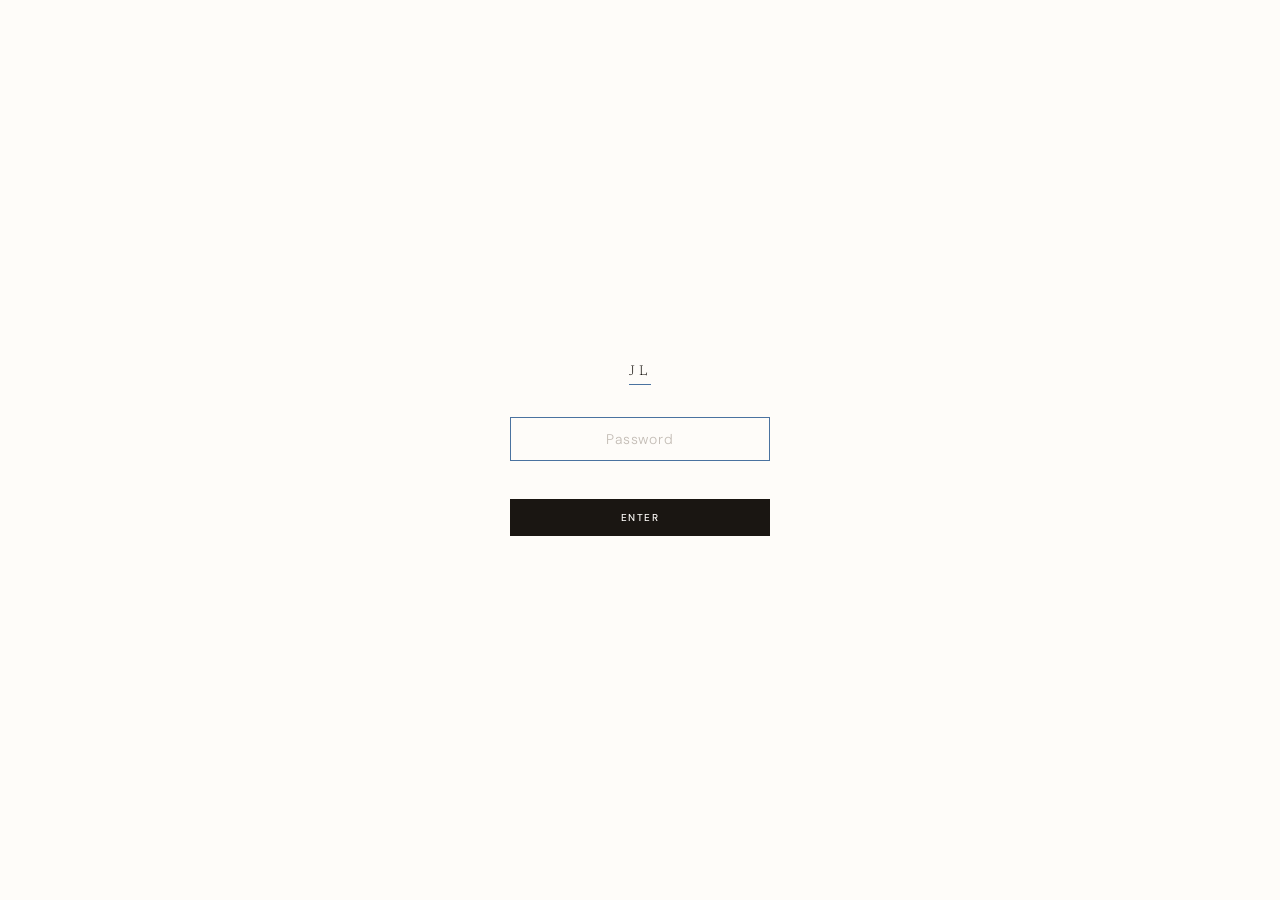
<file: index.html>
<!DOCTYPE html>
<html lang="en">
<head>
<script>if(sessionStorage.getItem('jl_auth')!=='1'){window.location.replace('password.html');}</script>
<meta charset="UTF-8">
<meta name="viewport" content="width=device-width, initial-scale=1, viewport-fit=cover">
<meta name="theme-color" content="#F4F4F2">
<title>Judy Lee | Design Manager / Lead Product Designer</title>
<meta name="description" content="Judy Lee is a design manager and lead product designer for complex enterprise software. Selected case studies and experience.">
<link rel="preconnect" href="https://fonts.googleapis.com">
<link rel="preconnect" href="https://fonts.gstatic.com" crossorigin>
<link rel="stylesheet" href="https://fonts.googleapis.com/css2?family=DM+Sans:wght@300;400;500&family=Newsreader:opsz,wght@6..72,300;6..72,400;6..72,500&display=swap">
<link rel="stylesheet" href="assets/site.css">
</head>
<body>
<header class="site">
  <div class="wrap">
    <a class="mark" href="index.html" aria-label="Judy Lee, home"><span>JL</span><i></i></a>
    <nav class="main" aria-label="Primary">
      <a href="#work" aria-current="true">Work</a>
      <a href="#about">About</a>
    </nav>
  </div>
</header>
<main id="view-home">
  <div class="wrap">
    <section class="hero">
      <p class="eyebrow">Design manager / Lead product designer</p>
      <h1>Product design for complex enterprise software.</h1>
      <p class="lede">I untangle inherited, inconsistent workflows into products people can use. I lead a small design team while staying hands-on.</p>
      <a class="btn" href="#work">Explore my work <span aria-hidden="true">↓</span></a>
    </section>

    <section class="block" id="work">
      <div class="sechead">
        <p class="label">Selected work</p>
        <h2 class="sec">Making complex workflows feel simple.</h2>
      </div>
      <div class="work">
        <article class="card">
          <div class="shot"><img width="5760" height="3240" src="images/canvas-unification/cover-homepage.png" alt="The redesigned Automation Builder canvas with pill indicator nodes"></div>
          <div>
            <p class="label">Enterprise workflow canvases · 2026</p>
            <h3>Canvas Unification Initiative</h3>
            <p>Three canvases, built over time and never reconciled. One consistent experience, without making users relearn a thing.</p>
            <a class="go" href="case-studies/canvas-unification.html">Read the case study →</a>
          </div>
        </article>
      </div>
      <div class="work" style="margin-top:0">
        <article class="card">
          <div class="shot"><img width="3840" height="2160" src="images/related-cases/cover.png" alt="Related cases side panel in the lab management system"></div>
          <div>
          <p class="label">Lab management system · 2024</p>
          <h3>Related Cases: Return Entry Redesign</h3>
          <p>Inherited a shelved solution, a hard deadline, and a team expecting the impossible. Here’s what shipped.</p>
          <a class="go" href="case-studies/related-cases.html">Read the case study →</a>
          </div>
        </article>
        <article class="card">
          <div class="shot"><img width="2880" height="1914" src="images/multiple-queues/cover-homepage.png" alt="Multiple queues lead dashboard"></div>
          <div>
          <p class="label">Lead management · 2022</p>
          <h3>Multiple Queues: One Dashboard, Every Lead</h3>
          <p>No direct user access. No clear requirements. Just a hard deadline and a client who needed something that didn’t exist yet.</p>
          <a class="go" href="case-studies/multiple-queues.html">Read the case study →</a>
          </div>
        </article>
      </div>
    </section>

    <section class="block" id="about">
      <div class="about">
        <div>
          <p class="label">About</p>
          <h2 class="sec">Designing for the workflows that matter most.</h2>
        </div>
        <div>
          <p>Design manager with 7+ years in complex enterprise software, specializing in untangling inherited, inconsistent workflows into products people can use. Currently lead a small design team while staying hands-on.</p>
          <p class="muted">Based in Orange County, CA.</p>
          <div class="xp" role="list">
            <div role="listitem"><span>EKN · Design Manager</span><span>Jun 2026 to Present</span></div>
            <div role="listitem"><span>EKN · Lead Product Designer</span><span>Jul 2025 to Jun 2026</span></div>
            <div role="listitem"><span>Glidewell Dental · Senior Product Designer</span><span>Jan 2023 to Apr 2025</span></div>
            <div role="listitem"><span>Loyal Health · Product Designer</span><span>Feb 2022 to Dec 2022</span></div>
            <div role="listitem"><span>ZUUM Transportation · UX Designer</span><span>Mar 2020 to Feb 2022</span></div>
            <div role="listitem"><span>FreshWorks Studio · UI/UX Designer</span><span>Apr 2018 to Sep 2019</span></div>
          </div>
        </div>
      </div>
    </section>

  </div>
  <footer class="site"><div class="in"><span class="copy-t">© 2026 Judy Lee</span><ul><li><a href="https://www.linkedin.com/in/judylee73/" target="_blank" rel="noopener">LinkedIn</a></li><li><a href="mailto:judylee791@gmail.com">Email</a></li></ul></div></footer>
</main>

</body>
</html>
</file>
<file: assets/site.css>
/* v2: Linen & Obsidian palette on a cool porcelain base with an Obsidian nav and footer. Newsreader upright (no italics) + DM Sans only. Light base; dark used for the footer and two bands. No image borders, no filled number boxes. */
:root{
  --bg:#F4F4F2; --soft:#E9E8E4; --text:#2D2823; --body:#3A332B; --muted:#5C5348; --border:#D3D0C9;
  --accent:#4A72A0; --accent-soft:#EAF1F8; --accent-mid:#8AAAC8; --on-accent:#F4F4F2;
  --band:#1E3448; --on-band:#F3EEE6; --band-muted:#A9BCCF; --foot:#1E3448; --on-foot:#F3EEE6; --shadow:0 6px 28px rgba(26,22,18,.10),0 1px 6px rgba(26,22,18,.05);
  --serif:'Newsreader',Georgia,'Times New Roman',serif;
  --sans:'DM Sans',system-ui,-apple-system,'Segoe UI',sans-serif;
}
html{background:var(--bg);color-scheme:light}

*{box-sizing:border-box}
html{scroll-behavior:smooth}
body{background:var(--bg);color:var(--body);font-family:var(--sans);font-weight:300;font-size:16px;line-height:1.75;-webkit-font-smoothing:antialiased;margin:0;
  padding-left:max(16px,env(safe-area-inset-left,0px));padding-right:max(16px,env(safe-area-inset-right,0px))}
body::before{content:"";position:fixed;inset:0 0 auto;height:env(safe-area-inset-top,0px);z-index:30;background:var(--bg)}
img,video{max-width:100%;display:block}
a{color:inherit}
:focus-visible{outline:2px solid var(--accent);outline-offset:3px;border-radius:2px}
.wrap{max-width:1200px;margin:0 auto}
h1,h2,h3,p,ul,ol,figure,dl,dd{margin:0}
ul,ol{padding:0;list-style:none}
strong,b{font-weight:500;color:var(--text)}
.muted{color:var(--muted)}
.label,.eyebrow,.meta dt,.pill,th,.fig figcaption,.toc-label{font-family:var(--sans);font-weight:500;font-size:11px;letter-spacing:.16em;text-transform:uppercase;color:var(--muted)}
.eyebrow{color:var(--accent)}

/* header */
header.site{position:sticky;top:env(safe-area-inset-top,0px);z-index:20;background:var(--bg);border-bottom:1px solid var(--border);
  margin:0 calc(-1*max(16px,env(safe-area-inset-left,0px)));padding:0 max(16px,env(safe-area-inset-left,0px))}
header.site .wrap{display:flex;align-items:center;justify-content:space-between;height:64px;gap:16px}
.mark{display:inline-flex;flex-direction:column;gap:5px;text-decoration:none;color:var(--text)}
.mark span{font-family:var(--serif);font-weight:300;font-size:22px;letter-spacing:.14em;line-height:1}
.mark i{display:block;height:1px;background:var(--accent)}
nav.main{display:flex;gap:28px}
nav.main a,nav.main button{background:none;border:0;padding:6px 0;color:var(--muted);text-decoration:none;font:500 11px var(--sans);letter-spacing:.16em;text-transform:uppercase;cursor:pointer;border-bottom:1px solid transparent}
nav.main a:hover,nav.main button:hover,nav.main [aria-current="true"]{color:var(--text);border-bottom-color:var(--accent)}

/* hero */
.hero{padding-block:clamp(64px,11vw,144px) clamp(56px,8vw,104px)}
.hero h1{font-family:var(--serif);font-weight:400;font-size:clamp(44px,7.4vw,92px);line-height:1.04;letter-spacing:-.02em;color:var(--text);margin-top:22px;max-width:15ch;text-wrap:balance}
.hero p.lede{font-size:clamp(17px,1.9vw,20px);max-width:52ch;margin-top:28px;color:var(--muted)}
.btn{display:inline-flex;align-items:center;gap:10px;margin-top:36px;background:var(--accent);color:var(--on-accent);padding:14px 24px;border-radius:2px;font:500 12px var(--sans);letter-spacing:.14em;text-transform:uppercase;border:0;cursor:pointer;text-decoration:none}
.btn:hover{filter:brightness(1.08)}

section.block{padding-block:clamp(56px,8vw,104px);border-top:1px solid var(--border)}
h2.sec{font-family:var(--serif);font-weight:400;font-size:clamp(28px,3.8vw,44px);line-height:1.12;letter-spacing:-.015em;color:var(--text);margin-top:16px;max-width:20ch;text-wrap:balance}
h3.t3{font-family:var(--serif);font-weight:400;font-size:clamp(22px,2.6vw,28px);line-height:1.2;color:var(--text);margin-top:12px}
.sechead{margin-bottom:40px}
.accent{color:var(--accent)}
em{font-style:normal;color:var(--accent)}

/* work cards (no boxes) */
.work{display:grid;gap:0}
.work .card{padding-block:64px}
.work .card{position:relative}
.work:first-of-type .card:first-child{padding-top:24px}
.work .card + .card::before,.work + .work .card:first-child::before{content:"";position:absolute;top:0;left:0;width:88%;height:1px;background:linear-gradient(90deg,var(--text),transparent);opacity:.28}
.card{display:grid;grid-template-columns:minmax(0,7fr) minmax(0,5fr);gap:clamp(24px,4vw,64px);align-items:center}
.card .shot img{width:100%;height:auto;aspect-ratio:16/9;object-fit:cover;object-position:top left;box-shadow:var(--shadow);border-radius:4px}
.card h3{font-family:var(--serif);font-weight:400;font-size:clamp(26px,3vw,36px);line-height:1.15;color:var(--text);margin:12px 0 14px}
.card p{color:var(--muted)}
.card .go{margin-top:22px;display:inline-block;font:500 12px var(--sans);letter-spacing:.14em;text-transform:uppercase;color:var(--accent);border:0;border-bottom:1px solid var(--accent);padding:0 0 4px;background:none;cursor:pointer}
.work.small{grid-template-columns:repeat(2,minmax(0,1fr));gap:48px}
.work.small .card{display:block;padding-top:28px;border-top:1px solid var(--border)}
.pill{display:inline-block;margin-top:18px;border:1px solid var(--border);border-radius:2px;padding:5px 10px}

/* about + contact */
.about{display:grid;grid-template-columns:minmax(0,5fr) minmax(0,7fr);gap:clamp(24px,5vw,72px)}
.about p+p{margin-top:16px}
.xp{margin-top:28px;border-top:1px solid var(--border)}
.xp div{display:flex;justify-content:space-between;gap:16px;padding:13px 0;border-bottom:1px solid var(--border);font-size:15px}
.xp span:last-child{color:var(--muted);font-size:12px;letter-spacing:.06em;white-space:nowrap}
.contact{display:flex;flex-wrap:wrap;align-items:center;gap:16px;margin-top:22px}
.email{font-family:var(--serif);font-weight:400;font-size:clamp(26px,4.2vw,46px);line-height:1.1;color:var(--text);user-select:all;word-break:break-word}
.copy{background:none;border:1px solid var(--border);color:var(--text);padding:9px 14px;border-radius:2px;font:500 11px var(--sans);letter-spacing:.14em;text-transform:uppercase;cursor:pointer}
.copy:hover{border-color:var(--accent);color:var(--accent)}
.band{background:var(--band);color:var(--on-band);margin:0 calc(-1*max(16px,env(safe-area-inset-left,0px)));padding:clamp(56px,8vw,96px) max(16px,env(safe-area-inset-left,0px))}
.band .label{color:var(--band-muted)}
.band h2.sec{color:var(--on-band)}
.band em,.band .email{color:var(--on-band)}
.band .copy{color:var(--on-band);border-color:rgba(243,238,230,.35)}
.band .copy:hover{border-color:var(--accent-mid);color:var(--accent-mid)}
footer.site{background:#1A1612;margin:0 calc(-1*max(16px,env(safe-area-inset-left,0px)));padding:3rem max(16px,2rem)}
footer.site .in{max-width:1200px;margin:0 auto;display:flex;justify-content:space-between;align-items:center;gap:16px;flex-wrap:wrap}
footer.site .copy-t{font-family:var(--serif);font-size:13px;font-weight:300;color:rgba(254,252,249,.6)}
footer.site ul{display:flex;gap:1.5rem;list-style:none}
footer.site a,footer.site button.fl{font:500 10px var(--sans);letter-spacing:.12em;text-transform:uppercase;color:rgba(254,252,249,.6);text-decoration:none;background:none;border:0;padding:0;cursor:pointer}
footer.site a:hover,footer.site button.fl:hover{color:#8AAAC8}
.cs-next{background:var(--soft);margin:0 calc(-1*max(16px,env(safe-area-inset-left,0px)));padding:clamp(56px,8vw,96px) max(16px,env(safe-area-inset-left,0px))}
.cs-next .in{max-width:1200px;margin:0 auto;display:grid;grid-template-columns:minmax(0,7fr) minmax(0,5fr);gap:clamp(24px,5vw,72px);align-items:end}
.cs-next-title{font-family:var(--serif);font-weight:400;font-size:clamp(24px,3.2vw,40px);line-height:1.12;letter-spacing:-.015em;color:var(--text);display:block;margin-top:16px}
.cs-next-title em{font-style:normal;color:var(--accent)}
.cs-next p.blurb{color:var(--muted);max-width:44ch}
@media (max-width:900px){.cs-next .in{grid-template-columns:minmax(0,1fr)}}

/* case study */
.cs-hero{padding-block:clamp(40px,7vw,88px) clamp(32px,5vw,56px)}
.back{background:none;border:0;padding:0;font:500 11px var(--sans);letter-spacing:.16em;text-transform:uppercase;color:var(--muted);cursor:pointer}
.back:hover{color:var(--accent)}
.cs-hero h1{font-family:var(--serif);font-weight:400;font-size:clamp(42px,7vw,84px);line-height:1.04;letter-spacing:-.02em;color:var(--text);margin-top:24px;max-width:18ch;text-wrap:balance}
.cs-hero .sub{font-size:clamp(17px,1.9vw,20px);max-width:52ch;margin-top:22px;color:var(--muted)}
.meta{display:grid;grid-template-columns:repeat(5,minmax(0,1fr));gap:24px;margin-top:64px;padding-block:28px;border-block:1px solid var(--border)}
.meta dd{margin:6px 0 0;font-family:var(--serif);font-weight:400;font-size:18px;line-height:1.3;color:var(--text)}
.hero-img{margin-top:44px}
.hero-img img{width:100%;box-shadow:var(--shadow);border-radius:4px}
.tldr{display:grid;grid-template-columns:repeat(3,minmax(0,1fr));gap:40px;margin-top:14px}
.tldr div{padding-top:0}
.tldr p:not(.label){margin-top:10px;font-size:16px}

.cs-layout{display:grid;grid-template-columns:190px minmax(0,1fr);gap:56px;align-items:start;margin-top:88px}
#view-multiple-queues .exp{padding-block:80px}
#view-multiple-queues .duo{max-width:600px}
#mq-final .feature,#view-related-cases .feature{padding-block:112px}
#mq-final .feature:first-child{border-top:0;padding-top:24px}
#view-related-cases .feature:first-child{padding-top:24px}
#mq-final .feature:last-child,#view-related-cases #rc-final .feature:last-child{padding-bottom:40px}
#mq-final .feature{grid-template-columns:minmax(0,1fr);gap:28px}
#mq-final .feature .text{order:2;max-width:62ch}
.toc{position:sticky;top:96px;padding-top:56px}
.toc-label{display:block;margin-bottom:14px}
.toc-list a,.toc-list button{display:flex;width:100%;gap:10px;align-items:baseline;background:none;border:0;border-left:1px solid var(--border);padding:8px 0 8px 14px;font:300 14px var(--sans);color:var(--muted);text-align:left;cursor:pointer;transition:color .2s,border-color .2s}
.toc-list button span{font-size:10px;letter-spacing:.12em;opacity:.7}
.toc-list button:hover{color:var(--accent);border-left-color:var(--accent)}
.toc-list button[aria-current="true"]{color:var(--text);font-weight:400;border-left:2px solid var(--accent);padding-left:13px}
.toc-list button[aria-current="true"] span{color:var(--accent);opacity:1}
section[id]{scroll-margin-top:88px}
.cs-main section.block:first-child{border-top:0;padding-top:56px}

.cols{display:grid;grid-template-columns:minmax(0,4fr) minmax(0,7fr);gap:clamp(24px,4vw,56px);align-items:start}
.prose p{max-width:62ch}
.prose p+p{margin-top:16px}
.pull{font-family:var(--serif);font-weight:400;font-size:clamp(24px,3vw,34px);line-height:1.22;max-width:26ch;color:var(--text);text-wrap:balance}
.fig img{width:100%;height:auto;box-shadow:var(--shadow);border-radius:4px}
.fig figcaption{margin-top:18px;letter-spacing:.12em;font-size:10.5px}
.trio{display:grid;grid-template-columns:repeat(3,minmax(0,1fr));gap:20px;margin-top:40px}
.duo{display:grid;grid-template-columns:repeat(2,minmax(0,1fr));gap:20px;margin-top:40px}

.tablewrap{overflow-x:auto;margin-top:40px}
table{border-collapse:collapse;width:100%;min-width:560px;font-size:15px}
th,td{text-align:left;padding:14px 16px 14px 0;border-bottom:1px solid var(--border);vertical-align:top}
th{border-bottom-color:var(--text)}
td:first-child{color:var(--text);font-weight:400}
.no{color:var(--accent);font-weight:400}

.facts{margin-top:28px;border-top:1px solid var(--border)}
.facts li{padding:14px 0;border-bottom:1px solid var(--border)}
.rule{padding:4px 0 4px 26px;border-left:2px solid var(--accent)}
.rule .pull{margin-top:12px}

.change{display:grid;grid-template-columns:minmax(0,4fr) minmax(0,7fr);gap:clamp(24px,4vw,56px);align-items:start;padding-block:56px;border-top:1px solid var(--border)}
.change .prose{margin-top:14px}
.change .alt{display:grid;grid-template-columns:repeat(2,minmax(0,1fr));gap:20px;align-items:start}
.tall .fig img{width:auto;max-width:100%;max-height:560px;margin:0 auto;object-fit:contain}

.stats{display:grid;grid-template-columns:repeat(4,minmax(0,1fr));margin-top:36px;border-block:1px solid var(--border)}
.stats div{padding:30px 24px;border-right:1px solid var(--border)}
.stats div:first-child{padding-left:0}
.stats div:last-child{border-right:0}
.num{font-family:var(--sans);font-weight:300;font-size:clamp(38px,4.4vw,56px);line-height:1;letter-spacing:-.03em;color:var(--accent);font-variant-numeric:lining-nums tabular-nums}
.stats p:not(.num){margin-top:12px;font-size:14px;color:var(--muted);line-height:1.6}
.amp{display:grid;gap:30px;margin-top:32px}
.amp div{display:grid;grid-template-columns:150px minmax(0,1fr);column-gap:32px;align-items:center}
.amp .num{font-size:clamp(34px,4vw,48px);color:var(--accent);grid-row:1 / span 2;align-self:center}
.amp b{display:block;font-weight:500;font-size:16px;color:var(--text)}
.amp p:not(.num){font-size:14.5px;color:var(--muted);margin-top:2px;line-height:1.55}
.bullets li{position:relative;padding-left:20px;margin-top:10px}
.bullets li::before{content:"";position:absolute;left:0;top:.9em;width:8px;height:1px;background:var(--accent)}
.nextcs{margin-top:80px;padding:clamp(36px,5vw,56px);background:var(--band);color:var(--on-band);display:flex;justify-content:space-between;align-items:center;gap:20px;flex-wrap:wrap}
.nextcs .label{color:var(--band-muted)}
.nextcs .t{font-family:var(--serif);font-weight:400;font-size:clamp(26px,3.8vw,42px);line-height:1.1;margin-top:10px;color:var(--on-band)}
.nextcs .pill{border-color:rgba(243,238,230,.3);color:var(--band-muted);margin-top:0}
video{width:100%;border-radius:4px;box-shadow:var(--shadow)}

/* case study structure (matches the live page) */
.eyebrow-cs{font-size:11px;letter-spacing:.16em;text-transform:uppercase;font-weight:500;color:var(--accent)}
.tags{display:flex;flex-wrap:wrap;gap:8px;margin-top:28px}
.tag{font-size:10.5px;letter-spacing:.14em;text-transform:uppercase;font-weight:500;color:var(--muted);border:1px solid var(--border);border-radius:2px;padding:5px 11px}
.cover{margin-top:88px}
.cover video{width:100%;display:block;border-radius:4px;box-shadow:var(--shadow)}
.numbers{display:grid;grid-template-columns:repeat(4,minmax(0,1fr));gap:24px;margin-top:44px;padding-block:28px;border-block:1px solid var(--border)}
.numbers .num{font-size:clamp(34px,4.4vw,52px)}
.numbers p:not(.num){margin-top:10px;font-size:11px;letter-spacing:.14em;text-transform:uppercase;font-weight:500;color:var(--muted);line-height:1.5}
.sub3{font-family:var(--serif);font-weight:400;font-size:clamp(26px,3vw,32px);line-height:1.2;color:var(--text);margin-top:56px}
.stack{display:grid;gap:72px;margin-top:40px}
.stack + .sub3{margin-top:112px}
.exp{display:grid;grid-template-columns:minmax(0,1fr) minmax(0,3fr);gap:clamp(20px,3vw,40px);align-items:center;padding-block:28px;border-top:1px solid var(--border)}
.exp .label{display:block;margin-bottom:8px}
.exp h4{font-family:var(--serif);font-weight:400;font-size:21px;line-height:1.25;color:var(--text);margin:0 0 8px}
.exp p{font-size:15px;color:var(--muted);line-height:1.7}
.feature{padding-block:72px;border-top:1px solid var(--border);display:grid;grid-template-columns:290px minmax(0,1fr);gap:48px;align-items:start}
.feature .text{order:-1;max-width:none}
.feature .text h3.t3{font-size:22px;line-height:1.25;margin-top:8px}
.feature .fig,.feature .pair{margin-bottom:0}
.feature .text p{margin-top:12px;font-size:15.5px;line-height:1.7}
.pair{display:flex;gap:20px;align-items:flex-start}
.pair figure{flex:1 1 0;min-width:0;margin:0}
.callout{padding:2px 0 2px 24px;border-left:2px solid var(--accent);margin-top:32px;max-width:62ch}
.callout p{color:var(--text);max-width:none}
.callout .quote{font-family:var(--sans);font-weight:300;font-size:18px;line-height:1.7}
.callout .quote em{color:var(--accent)}
.stat{margin-top:28px;padding-block:36px;border-block:1px solid var(--border);text-align:center}
.stat .num{font-size:clamp(64px,10vw,104px)}
.stat p:not(.num){margin:12px auto 0;max-width:40ch;font-size:15px;color:var(--muted)}
@media (max-width:900px){.feature{grid-template-columns:minmax(0,1fr);gap:24px}.numbers{grid-template-columns:repeat(2,minmax(0,1fr))}.exp{grid-template-columns:minmax(0,1fr)}}
.worklist{border-top:1px solid var(--border)}
.row{display:grid;grid-template-columns:56px minmax(0,1fr) auto;gap:clamp(16px,3vw,40px);align-items:center;padding-block:40px;border-bottom:1px solid var(--border);text-decoration:none;color:inherit}
.rownum{font-size:12px;letter-spacing:.14em;color:var(--muted);align-self:start;padding-top:6px}
.rowtext h3{font-family:var(--serif);font-weight:400;font-size:clamp(26px,3.2vw,40px);line-height:1.12;letter-spacing:-.015em;color:var(--text);margin:10px 0 12px;transition:color .2s}
.rowtext p:not(.label){color:var(--muted);max-width:56ch}
.rowtext .go{display:inline-block;margin-top:18px;font:500 12px var(--sans);letter-spacing:.14em;text-transform:uppercase;color:var(--accent);border-bottom:1px solid var(--accent);padding-bottom:4px}
.rowthumb{width:clamp(220px,28vw,380px);height:auto;aspect-ratio:16/10;object-fit:cover;object-position:top left;border-radius:4px;box-shadow:var(--shadow)}
a.row:hover h3{color:var(--accent)}
.row.soon .rowtext h3{color:var(--text)}
@media (max-width:900px){.row{grid-template-columns:minmax(0,1fr)}.rownum{display:none}.rowthumb{width:100%}}
.challenge{display:grid;grid-template-columns:56px minmax(0,1fr);gap:24px;padding-block:28px;border-top:1px solid var(--border)}
.challenge h4{font-family:var(--serif);font-weight:400;font-size:21px;line-height:1.25;color:var(--text);margin:0 0 10px}
.challenge p{font-size:15.5px;line-height:1.7;color:var(--body);max-width:62ch}
.badge{display:inline-block;margin-left:10px;padding:2px 10px;border:1px solid var(--accent);border-radius:99px;color:var(--accent);font-size:10px;letter-spacing:.14em}
a.cs-next{display:block;text-decoration:none;color:inherit}
.cs-next .go{display:inline-block;margin-top:18px;font:500 12px var(--sans);letter-spacing:.14em;text-transform:uppercase;color:var(--accent);border-bottom:1px solid var(--accent);padding-bottom:4px}
a.cs-next:hover .cs-next-title{color:var(--accent)}
.exp video,.feature>video{width:100%;display:block;border-radius:4px;box-shadow:var(--shadow)}
@media (max-width:900px){.challenge{grid-template-columns:minmax(0,1fr);gap:8px}.challenge .rownum{display:block;padding-top:0}}
#view-related-cases .exp{grid-template-columns:minmax(0,1fr);gap:28px;padding-block:72px;align-items:start}
#view-related-cases .exp>div:first-child{max-width:62ch;order:2}
#view-related-cases .exp video{order:1}
#view-related-cases .exp p{font-size:15.5px}
#view-related-cases .exp,#view-related-cases .feature{border-top:1px solid var(--border)}
#view-related-cases .feature:first-child,#view-related-cases .exp:first-child{border-top:0;padding-top:24px}
#view-related-cases .exp{padding-block:80px}
#view-canvas-unification .exp{padding-block:80px}
#view-canvas-unification .feature{padding-block:112px}
#view-canvas-unification .callout + .sub3{margin-top:104px}
#view-canvas-unification .sub3 + div{margin-top:16px}
#view-canvas-unification .exp:first-child,#view-canvas-unification .feature:first-child{padding-top:56px}
#view-canvas-unification .feature:nth-child(n+3){grid-template-columns:minmax(0,1fr);gap:28px}
#view-canvas-unification .feature:nth-child(n+3) .text{order:2;max-width:62ch}
#cs-output .stack .fig{width:95%}
#view-related-cases .feature{grid-template-columns:minmax(0,1fr);gap:28px;padding-block:72px}
#view-related-cases .feature .text{order:2;max-width:62ch}
[hidden]{display:none!important}
@media (max-width:1100px){.cs-layout{display:block}.toc{display:none}}
@media (max-width:900px){
  .card,.about,.cols,.change{grid-template-columns:minmax(0,1fr)}
  .meta{grid-template-columns:repeat(2,minmax(0,1fr))}
  .tldr{grid-template-columns:minmax(0,1fr);gap:24px}
  .stats{grid-template-columns:repeat(2,minmax(0,1fr))}
  .stats div{border-bottom:1px solid var(--border)}
  .stats div:nth-child(2n){border-right:0}
  .stats div:nth-child(odd){padding-left:0}
  .stats div:nth-last-child(-n+2){border-bottom:0}
  .amp div{grid-template-columns:96px minmax(0,1fr);column-gap:20px}
  .trio{grid-template-columns:minmax(0,1fr)}
  .work.small{grid-template-columns:minmax(0,1fr)}
}
@media (max-width:520px){nav.main{gap:16px}.duo,.change .alt{grid-template-columns:minmax(0,1fr)}}
@media (prefers-reduced-motion:reduce){html{scroll-behavior:auto}}

/* multi-page additions: links styled like the prototype's buttons */
a.btn,a.back,.card a.go,nav.main a{text-decoration:none}
a.back{display:inline-block}
a.card-link{color:inherit;text-decoration:none}
img[height]{height:auto}
</file>
